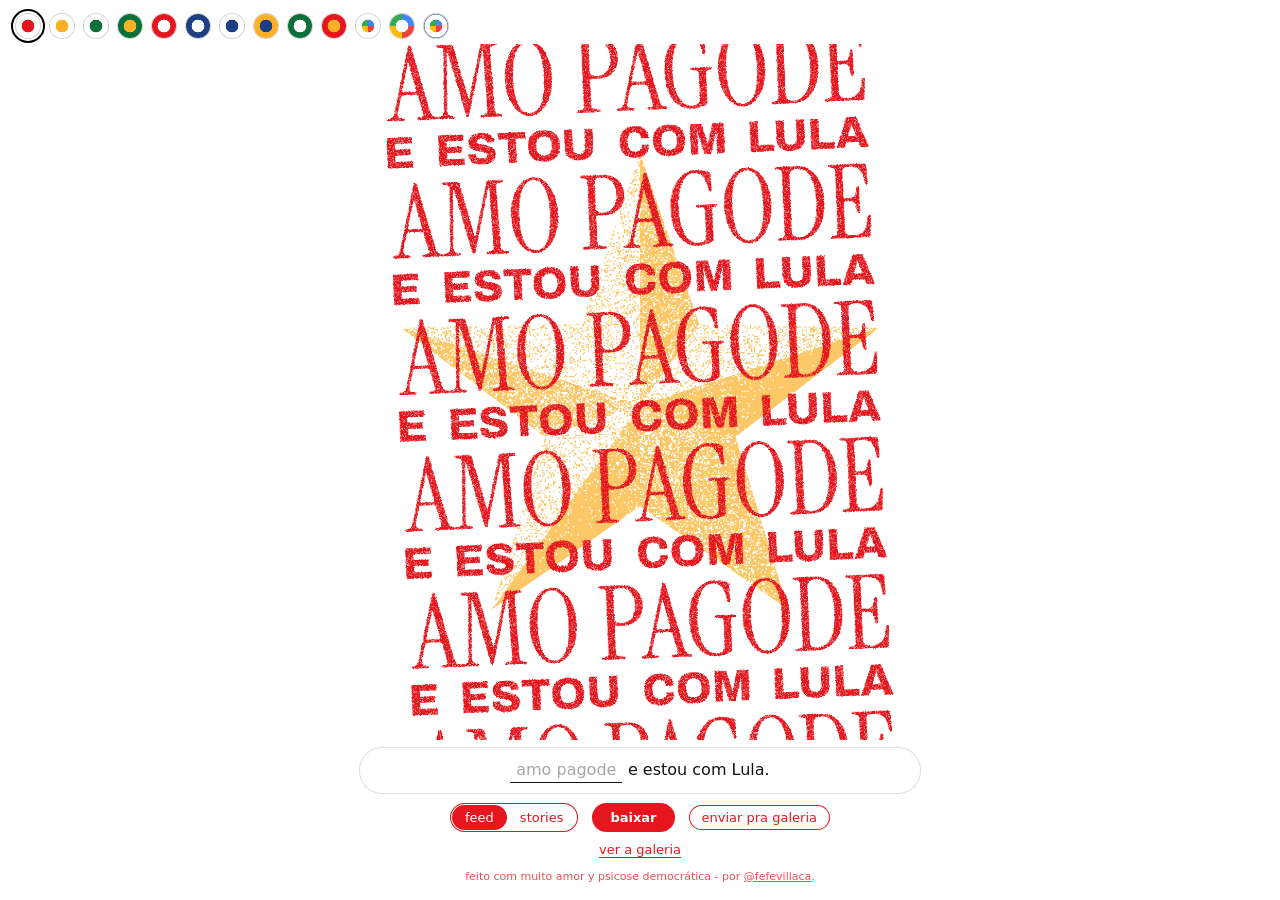
<file: index.html>
<!doctype html>
<html lang="pt-BR">
<head>
<meta charset="utf-8">
<meta name="viewport" content="width=device-width, initial-scale=1, viewport-fit=cover, interactive-widget=resizes-content">
<title>luly generator</title>
<meta name="description" content="Escolha uma frase, complete do seu jeito e baixe pro feed ou pros stories.">
<meta property="og:type" content="website">
<meta property="og:url" content="https://lulygenerator.love/">
<link rel="canonical" href="https://lulygenerator.love/">
<meta property="og:title" content="luly generator">
<meta property="og:description" content="Escolha uma frase, complete do seu jeito e baixe pro feed ou pros stories.">
<meta name="theme-color" content="#ffffff">
<link rel="preconnect" href="https://fonts.googleapis.com">
<link rel="preconnect" href="https://fonts.gstatic.com" crossorigin>
<link rel="stylesheet" href="https://fonts.googleapis.com/css2?family=Archivo:wght@700;800&family=Archivo+Narrow:wght@700&family=Instrument+Serif:ital@0;1&family=Pinyon+Script&display=swap">
<link rel="stylesheet" href="estilo.css?v=1792431846">
</head>
<body data-estilo="1" data-formato="feed">

<header class="topo">
  <div class="estilos" id="estilos" role="radiogroup" aria-label="estilo do post"></div>
</header>

<main class="palco" id="palco">
  <canvas class="arte" id="arte" role="img" width="1080" height="1350"></canvas>
</main>

<footer class="controles">
  <form class="frase" id="frase" autocomplete="off">
    <span class="antes" id="antes"></span>
    <label class="lacuna">
      <span class="so-leitor">complete a frase</span>
      <input id="lacuna" type="text" enterkeyhint="done" spellcheck="false">
    </label>
    <span class="depois" id="depois"></span>
  </form>
  <div class="acoes">
    <div class="formatos" role="group" aria-label="formato">
      <button type="button" data-formato="feed" aria-pressed="true">feed</button>
      <button type="button" data-formato="stories" aria-pressed="false">stories</button>
    </div>
    <button class="vazado" id="vazado" type="button" aria-pressed="false">sem fundo</button>
    <button class="baixar" id="baixar" type="button">baixar</button>
    <button class="vazado" id="enviar" type="button">enviar pra galeria</button>
  </div>
  <p class="aviso" id="aviso" role="status" hidden></p>
  <button class="ver-galeria" id="abrir-galeria" type="button">ver a galeria</button>
  <p class="credito">feito com muito amor y psicose democrática - por <a href="https://www.instagram.com/fefevillaca/" target="_blank" rel="noopener">@fefevillaca</a>.</p>
</footer>

<section class="galeria" id="galeria" hidden aria-label="galeria">
  <header class="galeria-topo">
    <h2>galeria</h2>
    <button class="ver-galeria" id="fechar-galeria" type="button">fechar</button>
  </header>
  <p class="galeria-estado" id="galeria-estado"></p>
  <div class="galeria-grade" id="galeria-grade"></div>
</section>

<div class="quadro" id="quadro" hidden>
  <img alt="a arte pronta">
  <p>toque e segure na imagem pra salvar</p>
  <p class="quadro-dica">não apareceu a opção? abra o site no navegador</p>
  <a class="quadro-chrome" id="abrir-chrome" href="#">abrir no Chrome</a>
  <button class="quadro-fechar" id="fechar-quadro" type="button">fechar</button>
</div>

<script data-goatcounter="https://lulygenerator.goatcounter.com/count" async src="https://gc.zgo.at/count.js"></script>
<script src="gerador.js?v=1792431846"></script>
</body>
</html>
</file>
<file: estilo.css>
:root {
  --vermelho: #e5161d;
  --rosa: #f07fe6;
  --verde: #0b7039;
  --amarelo: #fbb026;
  --branco: #ffffff;
  --azul: #1b3e84;
  --tinta: #141414;
  --serifa:
    "Instrument Serif",
    "Times New Roman",
    serif;
  --grotesca:
    "Archivo",
    "Helvetica Neue",
    Arial,
    sans-serif;
  --estreita:
    "Archivo Narrow",
    "Arial Narrow",
    sans-serif;
  --cursiva:
    "Pinyon Script",
    "Snell Roundhand",
    cursive;
  --interface:
    system-ui,
    -apple-system,
    "Segoe UI",
    sans-serif;
}
[data-estilo="1"] {
  --fundo: var(--branco);
  --letra: var(--vermelho);
  --ui: var(--vermelho);
}
[data-estilo="2"] {
  --fundo: var(--branco);
  --letra: var(--vermelho);
  --ui: var(--vermelho);
}
[data-estilo="3"] {
  --fundo: var(--branco);
  --letra: var(--verde);
  --ui: var(--verde);
}
[data-estilo="4"] {
  --fundo: var(--verde);
  --letra: var(--branco);
  --ui: var(--branco);
}
[data-estilo="5"] {
  --fundo: var(--vermelho);
  --letra: var(--branco);
  --ui: var(--branco);
}
[data-estilo="6"] {
  --fundo: var(--azul);
  --letra: var(--branco);
  --ui: var(--branco);
}
[data-estilo="7"] {
  --fundo: var(--branco);
  --letra: var(--azul);
  --ui: var(--azul);
}
[data-estilo="8"] {
  --fundo: var(--amarelo);
  --letra: var(--branco);
  --ui: var(--azul);
}
[data-estilo="9"] {
  --fundo: var(--verde);
  --letra: var(--branco);
  --ui: var(--branco);
}
[data-estilo="10"] {
  --fundo: var(--vermelho);
  --letra: var(--branco);
  --ui: var(--branco);
}
[data-estilo="11"] {
  --fundo: var(--branco);
  --letra: var(--tinta);
  --ui: var(--tinta);
}
[data-estilo="12"] {
  --fundo: var(--branco);
  --letra: var(--tinta);
  --ui: var(--tinta);
}
[data-estilo="13"] {
  --fundo: var(--branco);
  --letra: var(--azul);
  --ui: var(--azul);
}
* {
  box-sizing: border-box;
}
html,
body {
  margin: 0;
  height: 100%;
}
body {
  height: var(--alto, 100dvh);
  display: flex;
  flex-direction: column;
  overflow: hidden;
  background: var(--fundo);
  color: var(--ui);
  font-family: var(--interface);
  -webkit-text-size-adjust: 100%;
  -webkit-tap-highlight-color: transparent;
}
.so-leitor {
  position: absolute;
  width: 1px;
  height: 1px;
  overflow: hidden;
  clip-path: inset(50%);
  white-space: nowrap;
}
.topo {
  display: flex;
  justify-content: space-between;
  align-items: center;
  padding: max(14px, env(safe-area-inset-top)) 16px 6px;
}
.estilos {
  display: flex;
  gap: min(10px, calc((100vw - 32px) / 44));
}
.ponto {
  width: min(24px, calc((100vw - 32px) / 18));
  height: min(24px, calc((100vw - 32px) / 18));
  padding: 0;
  border: 0;
  border-radius: 50%;
  cursor: pointer;
  background:
    radial-gradient(
      circle,
      var(--b) 0 36%,
      var(--a) 39%);
  box-shadow: 0 0 0 1px rgba(20, 20, 20, .2);
}
.ponto[data-i="1"] {
  --a: var(--branco);
  --b: var(--vermelho);
}
.ponto[data-i="2"] {
  --a: var(--branco);
  --b: var(--amarelo);
}
.ponto[data-i="3"] {
  --a: var(--branco);
  --b: var(--verde);
}
.ponto[data-i="4"] {
  --a: var(--verde);
  --b: var(--amarelo);
}
.ponto[data-i="5"] {
  --a: var(--vermelho);
  --b: var(--branco);
}
.ponto[data-i="6"] {
  --a: var(--azul);
  --b: var(--branco);
}
.ponto[data-i="7"] {
  --a: var(--branco);
  --b: var(--azul);
}
.ponto[data-i="8"] {
  --a: var(--amarelo);
  --b: var(--azul);
}
.ponto[data-i="9"] {
  --a: var(--verde);
  --b: var(--branco);
}
.ponto[data-i="10"] {
  --a: var(--vermelho);
  --b: var(--amarelo);
}
.ponto[data-i="11"] {
  background:
    radial-gradient(
      circle,
      transparent 0 36%,
      var(--branco) 39%),
    conic-gradient(
      #4285f4 0 25%,
      #ea4335 0 50%,
      #fbbc05 0 75%,
      #34a853 0);
}
.ponto[data-i="12"] {
  background:
    radial-gradient(
      circle,
      var(--branco) 0 36%,
      transparent 39%),
    conic-gradient(
      #4285f4 0 25%,
      #ea4335 0 50%,
      #fbbc05 0 75%,
      #34a853 0);
}
.ponto[data-i="13"] {
  background:
    radial-gradient(
      circle,
      transparent 0 36%,
      var(--branco) 39% 66%,
      var(--azul) 70%),
    conic-gradient(
      #4285f4 0 25%,
      #ea4335 0 50%,
      #fbbc05 0 75%,
      #34a853 0);
}
.ponto[aria-checked=true] {
  outline: 2px solid currentColor;
  outline-offset: 3px;
}
.ponto:focus-visible {
  outline: 2px dashed currentColor;
  outline-offset: 3px;
}
.casa {
  font-size: 12px;
  color: inherit;
  text-decoration: none;
  opacity: .7;
}
.casa:hover {
  opacity: 1;
}
.palco {
  position: relative;
  flex: 1 1 auto;
  min-height: 0;
  overflow: hidden;
}
.palco {
  display: grid;
  place-items: center;
}
.arte {
  display: block;
  user-select: none;
  -webkit-user-select: none;
}
.controles {
  display: flex;
  flex-direction: column;
  align-items: center;
  gap: 10px;
  padding: 8px 16px max(16px, env(safe-area-inset-bottom));
}
.quadro {
  position: fixed;
  inset: 0;
  z-index: 10;
  display: flex;
  flex-direction: column;
  align-items: center;
  justify-content: center;
  gap: 12px;
  padding: 24px 16px max(24px, env(safe-area-inset-bottom));
  font-size: 15px;
  text-align: center;
  color: #fff;
  background: rgba(20, 20, 20, .94);
}
.quadro[hidden] {
  display: none;
}
.quadro img {
  max-width: 100%;
  max-height: 58vh;
  -webkit-touch-callout: default;
  user-select: auto;
  -webkit-user-select: auto;
}
.quadro p {
  margin: 0;
}
.quadro-dica {
  font-size: 13px;
  opacity: .75;
}
.quadro-chrome,
.quadro-fechar {
  padding: 8px 18px;
  font: inherit;
  font-size: 14px;
  font-weight: 600;
  border-radius: 999px;
  cursor: pointer;
}
.quadro-chrome {
  color: var(--tinta);
  background: #fff;
  text-decoration: none;
}
.quadro-fechar {
  color: #fff;
  background: none;
  border: 1px solid rgba(255, 255, 255, .6);
}
.aviso {
  margin: 0;
  font-size: 13px;
  text-align: center;
}
.aviso[hidden] {
  display: none;
}
.ver-galeria {
  padding: 0;
  font: inherit;
  font-size: 13px;
  color: inherit;
  background: none;
  border: 0;
  text-decoration: underline;
  text-underline-offset: 3px;
  cursor: pointer;
}
.galeria {
  position: fixed;
  inset: 0;
  z-index: 9;
  overflow-y: auto;
  padding: max(16px, env(safe-area-inset-top)) 16px max(24px, env(safe-area-inset-bottom));
  color: var(--tinta);
  background: #fff;
}
.galeria[hidden] {
  display: none;
}
.galeria-topo {
  display: flex;
  justify-content: space-between;
  align-items: baseline;
  max-width: 960px;
  margin: 0 auto 8px;
}
.galeria-topo h2 {
  margin: 0;
  font: 800 22px var(--grotesca);
}
.galeria-estado {
  max-width: 960px;
  margin: 0 auto 14px;
  font-size: 13px;
  opacity: .7;
}
.galeria-grade {
  display: grid;
  grid-template-columns: repeat(auto-fill, minmax(150px, 1fr));
  gap: 12px;
  max-width: 960px;
  margin: 0 auto;
}
.galeria-grade button {
  padding: 0;
  border: 0;
  background: none;
  cursor: pointer;
}
.galeria-grade canvas {
  display: block;
  width: 100%;
  height: auto;
  box-shadow: 0 0 0 1px rgba(20, 20, 20, .12);
}
.credito {
  margin: 2px 0 0;
  max-width: 560px;
  font-size: 11px;
  line-height: 1.4;
  text-align: center;
  opacity: .75;
}
.credito a {
  color: inherit;
}
.frase {
  display: flex;
  flex-wrap: wrap;
  justify-content: center;
  align-items: baseline;
  gap: 2px .35em;
  width: 100%;
  max-width: 560px;
  margin: 0;
  padding: 10px 20px;
  border-radius: 22px;
  font-size: 16px;
  line-height: 1.45;
  color: var(--tinta);
  background: #fff;
  box-shadow: 0 0 0 1px rgba(20, 20, 20, .14);
}
.frase .antes:empty,
.frase .depois:empty {
  display: none;
}
.lacuna {
  min-width: 0;
  max-width: 100%;
}
.lacuna input {
  min-width: 5ch;
  max-width: 100%;
  padding: 0 2px;
  font: inherit;
  color: inherit;
  text-align: center;
  background: transparent;
  border: 0;
  border-bottom: 1.5px solid currentColor;
  border-radius: 0;
  outline: none;
}
.lacuna input::placeholder {
  color: rgba(20, 20, 20, .38);
}
.lacuna input:focus {
  border-bottom-color: var(--vermelho);
}
.frase.dica .lacuna input {
  border-bottom-color: var(--vermelho);
}
.frase.dica .lacuna input::placeholder {
  color: var(--tinta);
}
.acoes {
  display: flex;
  flex-wrap: wrap;
  justify-content: center;
  align-items: center;
  gap: 8px 14px;
  font-size: 13px;
}
.vazado {
  padding: 5px 13px;
  font: inherit;
  color: inherit;
  background: none;
  border: 0;
  border-radius: 999px;
  box-shadow: inset 0 0 0 1px currentColor;
  cursor: pointer;
}
.vazado[aria-pressed=true] {
  color: var(--fundo);
  background: var(--ui);
  box-shadow: none;
}
.vazado[hidden] {
  display: none;
}
.vazado:focus-visible {
  outline: 2px solid currentColor;
  outline-offset: 2px;
}
body[data-vazado] .arte {
  background: repeating-conic-gradient(#e2e2e2 0 25%, #fff 0 50%) 0 0 / 20px 20px;
}
body[data-vazado][data-letra=branca] .arte {
  background: repeating-conic-gradient(#4a4a4a 0 25%, #626262 0 50%) 0 0 / 20px 20px;
}
.formatos {
  display: flex;
  padding: 2px;
  border-radius: 999px;
  box-shadow: inset 0 0 0 1px currentColor;
}
.formatos button {
  padding: 5px 13px;
  font: inherit;
  color: inherit;
  background: none;
  border: 0;
  border-radius: 999px;
  cursor: pointer;
}
.formatos button[aria-pressed=true] {
  color: var(--fundo);
  background: var(--ui);
}
.baixar {
  padding: 7px 18px;
  font: inherit;
  font-weight: 600;
  color: var(--fundo);
  background: var(--ui);
  border: 0;
  border-radius: 999px;
  cursor: pointer;
}
.formatos button:focus-visible,
.baixar:focus-visible {
  outline: 2px solid currentColor;
  outline-offset: 2px;
}
</file>
